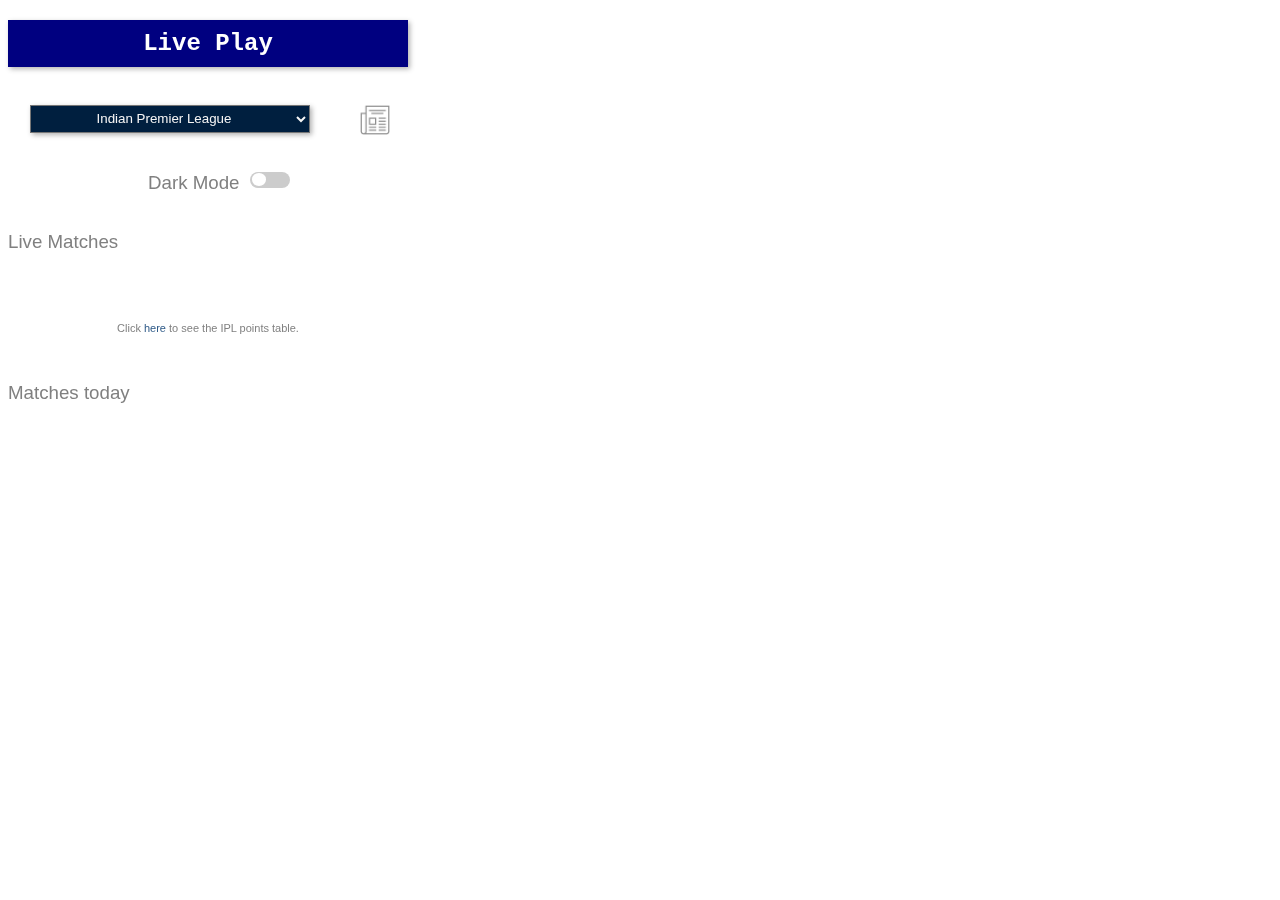
<file: index.html>
<!DOCTYPE html>
<html lang="en">
<head>
    <meta charset="UTF-8">
    <meta name="viewport" content="width=device-width, initial-scale=1.0">
    <link rel="stylesheet" href="style.css">
    <title>Live Play</title>
</head>
<body>
   <h2 id="title">Live Play</h2> <br>
   <!-- Dropdown menu -->
   <div id="options">
        <select id="leagueDropdown">
            <option value="Indian Premier League">Indian Premier League</option>
            <option value="County Championship Division">County Championship Division</option>
            <option value="ICC Cricket World Cup"> ICC Cricket World Cup</option>
            <option value="ICC Womens T20 World Cup"> ICC Womens T20 World Cup</option>
        </select>
        <a href="news.html">
            <button id="newsButton"></button>
          </a>
    </div>
   <h3 id="darkModeLabel">Dark Mode&nbsp;
    <label class="switch">
        <input type="checkbox" id="darkModeToggle">
        <span class="slider round"></span>
    </label>
</h3>
   <div id="scores">
       <h3>Live Matches</h3>
       <table id="matches_live">
           <tr id="live_rows"></tr>
       </table>
       <br>
       <p id="board">Click <a href="https://cricketdata.org/cricket-data-formats/points_table/indian-premier-league-2024-76ae85e2-88e5-4e99-83e4-5f352108aebc" target="_blank">here</a> to see the IPL points table.</p>
       <br>
       <h3>Matches today</h3>
       <table id="matches_today">
           <tr id="today_rows"></tr>
       </table>
       <br>
       <h3>Recent Matches</h3>
       <table id="matches_recent">
           <tr id="recent_rows"></tr>
       </table>
       <br>
        <!-- Button for showing more recent matches -->
        <div id="recentButtonContainer"></div>
        <br><br>
       <h3>Upcoming Matches</h3>
       <table id="matches_upcoming">
           <tr id="upcoming_rows"></tr>
       </table>
       <br>
       <!-- Button for showing more upcoming matches -->
       <div id="upcomingButtonContainer"></div>
       <p id="showMoreButtonContainer"></p> <br>
   </div>
   <script src="script.js"></script>
   <script src="darkMode.js"></script>
</body>
</html>
</file>
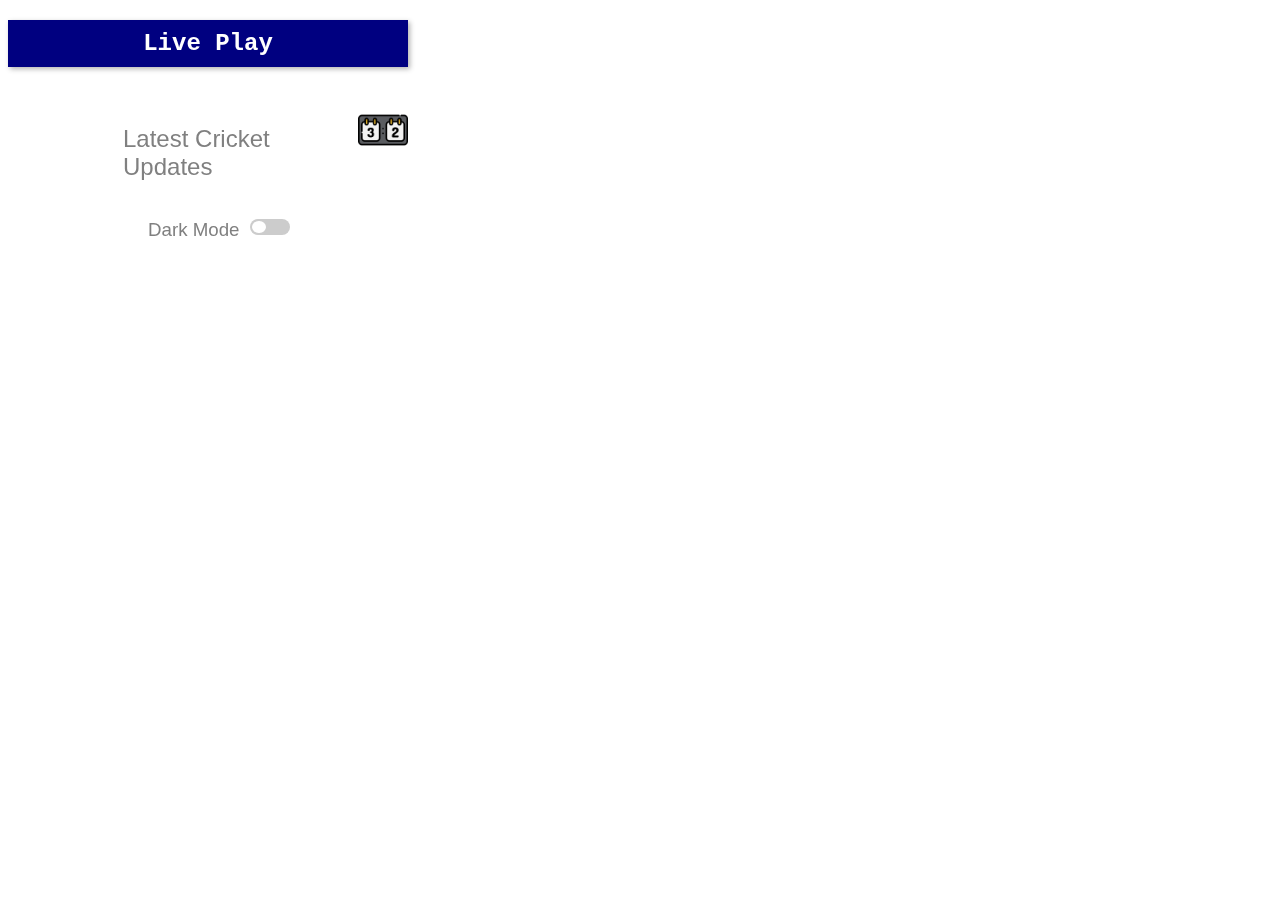
<file: news.html>
<!DOCTYPE html>
<html lang="en">
<head>
    <meta charset="UTF-8">
    <meta name="viewport" content="width=device-width, initial-scale=1.0">
    <link rel="stylesheet" href="style.css">
    <title>Live Play</title>
</head>
<body>
   <h2 id="title">Live Play</h2> <br>
   <!-- Dropdown menu -->
   <div id="options">
        <h2 id="newsTitle">Latest Cricket Updates</h2>
        <a href="index.html">
            <button id="indexButton"></button>
          </a>
    </div>
   <h3 id="darkModeLabel">Dark Mode&nbsp;
    <label class="switch">
        <input type="checkbox" id="darkModeToggle">
        <span class="slider round"></span>
    </label>
</h3><br><br>
   <div id="news">
       
   </div>
   <script src="newsScript.js"></script>
   <script src="darkMode.js"></script>
</body>
</html>
</file>
<file: style.css>
body {
    font-family: Arial, sans-serif;
    background-color: white;
    width: 400px;
    margin-bottom: 20px;
}

#scores{
    max-height: 210px; /* Limiting the height */
    overflow-y: auto; /* Adding vertical scrollbar when content exceeds the max height */
}

th {
    padding: 5px;
    text-align: center;
    font-size: 14px;
    border: 0.7px solid lightgrey; /* Add border between cells */
}

td{
    padding: 7px;
    text-align: center;
    font-family: Georgia, 'Times New Roman', Times, serif;
    font-size: 11px;
    border: 0.7px solid lightgrey; /* Add border between cells */
}

table {
    border-collapse: collapse;
    width: 100%;
    margin: 20px auto;
    border: 0.7px solid lightgrey; /* Add light grey border around the table */
    box-shadow: 0 4px 6px rgba(0, 0, 0, 0.1); /* Add box shadow */
}


td img {
    width: 32px;
    height: 32px;
    padding-bottom: 3px;
    transition: transform 0.3s ease; /* Smooth transition on hover */
}

td img:hover {
    transform: scale(1.1); /* Scale up the image on hover */
}

h4{
    font-weight: 200;
    text-align: center;
}

ul {
    list-style-type: none;
    padding: 0;
    margin: 0;
}

ul li {
    display: inline-block;
    margin-right: 20px;
}

b {
    font-size: 16px;
}

p {
    font-size: 11px;
    color:grey;
    text-align: center;
}

#title {
    box-shadow: 2px 2px 5px rgba(0, 0, 0, 0.3); /* Add box shadow for 3D effect */
    text-align: center;
    color: white;
    font-family:'Courier New', Courier, monospace;
    background-color: navy;
    padding: 10px;
}

a{
    align-items: center;
    text-decoration: none;
    font-size: 11px;
    color: #2D5987;
}

a:hover{
    color: #0458B3;
    font-weight: 500;
}

h3{
    color: grey;
    font-weight: 100;
}

#newsTitle{
    color: grey;
    font-weight: 300;
    margin-left: 115px;
}

/* Styling for the "Show More" button */
button {
    margin-left: 80px;
    text-align: center;
    background-color: navy; /* Navy blue background color */
    color: white; /* White text color */
    font-size: 11px;
    border: none; /* No border */
    box-shadow: 0 2px 4px rgba(0, 0, 0, 0.2); /* Shadow effect */
    cursor: pointer; /* Cursor style */
    transition: background-color 0.3s, transform 0.3s; /* Smooth transition */
    width:55%;
    height: 28px;
}

/* Hover effect */
button:hover {
    background-color: #001F3F; /* Darker navy blue on hover */
    transform: translateY(-2px); /* Move the button up slightly on hover */
}

/* Active effect */
button:active {
    transform: translateY(0); /* Reset transform on click */
    box-shadow: none; /* Remove shadow on click */
}

#leagueDropdown {
    text-align: center; /* Center align the dropdown */
    background-color: #001F3F; /* Set the background color to dark grey */
    color: whitesmoke;
    width: 70%; /* Set the width of the dropdown */
    height: 28px;
    box-shadow: 2px 2px 5px rgba(0, 0, 0, 0.3); /* Add box shadow for 3D effect */
    margin-bottom: 20px;
    margin-left: 22px;
}

/* Toggle switch style */
.switch {
    position: relative;
    display: inline-block;
    width: 40px;
    height: 16px;
  }
  
  .switch input {
    opacity: 0;
    width: 0;
    height: 0;
  }
  
  .slider {
    position: absolute;
    cursor: pointer;
    top: 0;
    left: 0;
    right: 0;
    bottom: 0;
    background-color: #ccc;
    -webkit-transition: .4s;
    transition: .4s;
    border-radius: 20px;
  }
  
  .slider:before {
    position: absolute;
    content: "";
    height: 12.5px;
    width: 14px;
    left: 2px;
    bottom: 2px;
    background-color: white;
    -webkit-transition: .4s;
    transition: .4s;
    border-radius: 50%;
  }
  
  input:checked + .slider {
    background-color: black;
  }
  
  input:focus + .slider {
    box-shadow: 0 0 1px black;
  }
  
  input:checked + .slider:before {
    -webkit-transform: translateX(20px);
    -ms-transform: translateX(20px);
    transform: translateX(20px);
  }
  
  /* Rounded sliders */
  .slider.round {
    border-radius: 20px;
  }
  
  .slider.round:before {
    border-radius: 50%;
  }
  
#darkModeLabel{
    margin-left: 140px;
}

#newsButton {
    width: 30px;
    height: 30px;
    margin-left: 50px;
    background-image: url('news_icon.png'); 
    background-color: transparent;
    background-size: cover; /* Ensure the icon covers the button */
    background-repeat: no-repeat; /* Prevent the icon from repeating */
    background-position: center; /* Center the icon within the button */
    border: none; /* Remove border */
    cursor: pointer; /* Change cursor to pointer on hover */
    box-shadow: 0 0px 0px rgba(0, 0, 0, 0); /* Shadow effect */
}

#indexButton {
    width: 50px;
    height: 50px;
    margin-left: 46px;
    background-image: url('score_icon.png'); 
    background-color: transparent;
    background-size: cover; /* Ensure the icon covers the button */
    background-repeat: no-repeat; /* Prevent the icon from repeating */
    background-position: center; /* Center the icon within the button */
    border: none; /* Remove border */
    cursor: pointer; /* Change cursor to pointer on hover */
    box-shadow: 0 0px 0px rgba(0, 0, 0, 0); /* Shadow effect */
}


#options {
    display: flex; /* Use flexbox to align items horizontally */
}

.card img {
    width: 100%; /* Set the width of the image to 100% */
    max-height: 190px; /* Limit maximum height of the image */
    border-radius: 8px; /* Add border radius for rounded corners */
    margin-bottom: 8px; /* Add some spacing between image and other content */
}

#news {
    max-height: 210px; /* Limiting the height */
    overflow-y: auto; /* Adding vertical scrollbar when content exceeds the max height */
}
</file>
